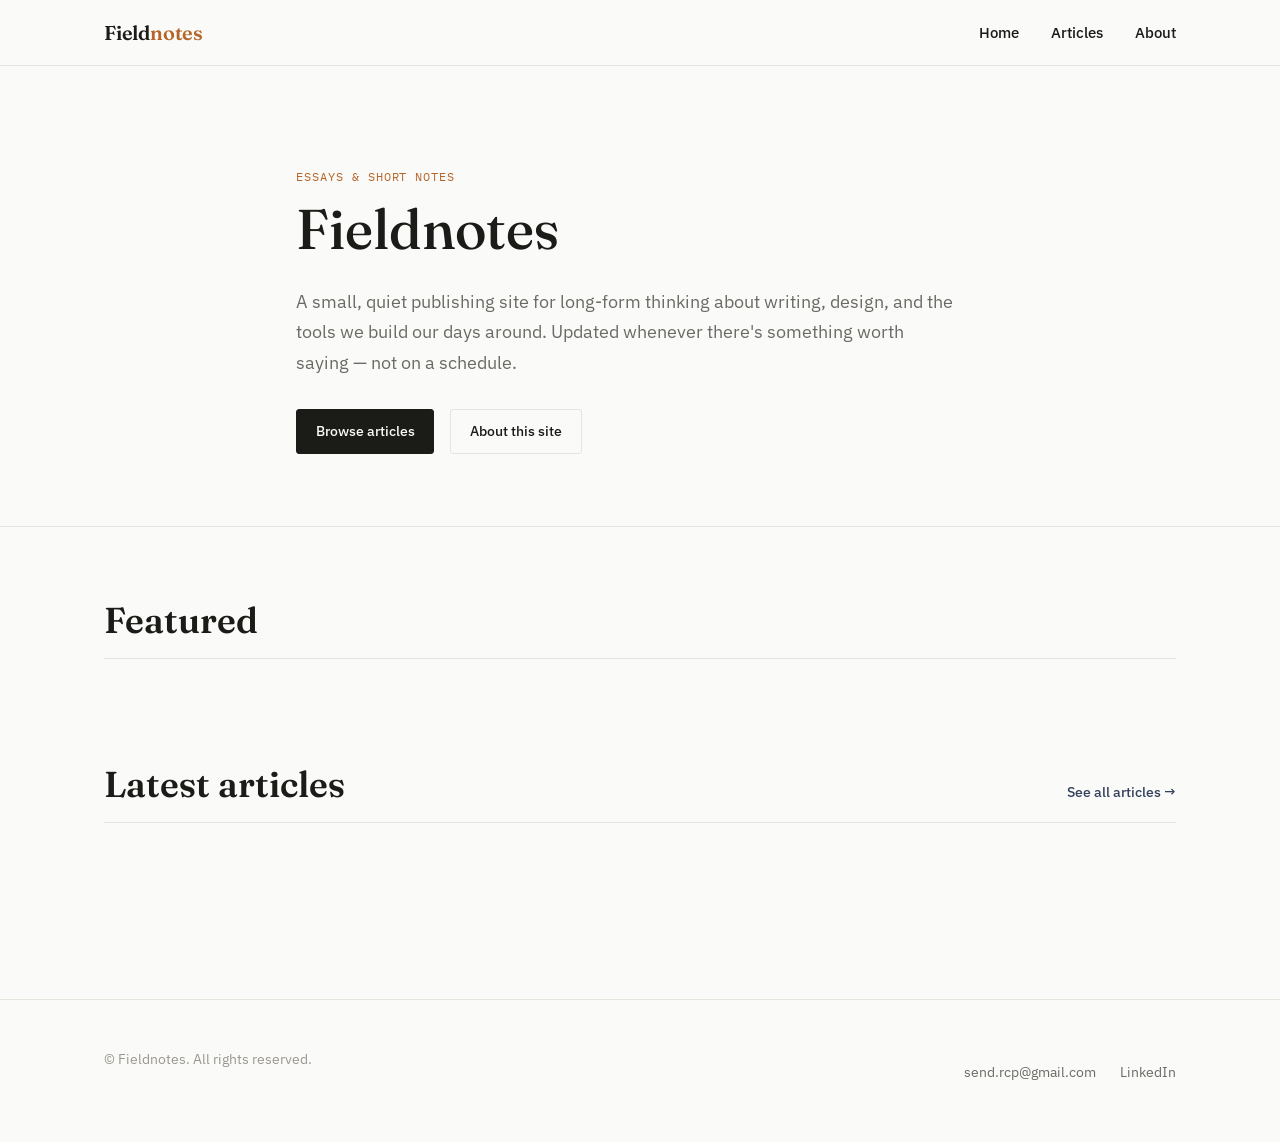
<file: index.html>
<!DOCTYPE html>
<html lang="en">
<head>
  <meta charset="UTF-8">
  <meta name="viewport" content="width=device-width, initial-scale=1.0">
  <title>Field Notes - A Personal Publishing Site</title>
  <meta name="description" content="Fieldnotes is a personal publishing site for thoughtful writing on agriculture, research, technology, and ideas worth exploring.">
  <link rel="icon" href="images/favicon.svg" type="image/svg+xml">

  <!-- Fonts: a characterful serif for display type, a clean sans for body/UI text -->
  <link rel="preconnect" href="https://fonts.googleapis.com">
  <link rel="preconnect" href="https://fonts.gstatic.com" crossorigin>
  <link href="https://fonts.googleapis.com/css2?family=Fraunces:opsz,wght@9..144,500;9..144,600&family=IBM+Plex+Mono:wght@400;500&family=IBM+Plex+Sans:wght@400;500;600&display=swap" rel="stylesheet">

  <link rel="stylesheet" href="css/style.css">
</head>
<body data-page="home">

  <!-- ============ Site header / navigation ============ -->
  <header class="site-header">
    <nav class="nav">
      <a href="index.html" class="nav-brand">Field<span>notes</span></a>

      <button class="nav-toggle" aria-label="Toggle navigation menu" aria-expanded="false">
        <span></span><span></span><span></span>
      </button>

      <ul class="nav-links">
        <li><a href="index.html" data-page="home">Home</a></li>
        <li><a href="articles.html" data-page="articles">Articles</a></li>
        <li><a href="about.html" data-page="about">About</a></li>
      </ul>
    </nav>
  </header>

  <main>

    <!-- ============ Hero ============ -->
    <section class="hero">
      <div class="container hero-inner">
        <span class="eyebrow">Essays &amp; short notes</span>
        <h1>Fieldnotes</h1>
        <p class="lede">
          A small, quiet publishing site for long-form thinking about writing, design,
          and the tools we build our days around. Updated whenever there's something
          worth saying — not on a schedule.
        </p>
        <div class="hero-actions">
          <a href="articles.html" class="btn">Browse articles</a>
          <a href="about.html" class="btn btn-outline">About this site</a>
        </div>
      </div>
    </section>

    <!-- ============ Featured article ============ -->
    <section class="section">
      <div class="container">
        <div class="section-header">
          <h2>Featured</h2>
        </div>
        <div class="featured" id="featured-article">
          <!-- Populated by js/script.js — renderFeaturedArticle() -->
        </div>
      </div>
    </section>

    <!-- ============ Latest articles ============ -->
    <section class="section" style="padding-top: 0;">
      <div class="container">
        <div class="section-header">
          <h2>Latest articles</h2>
          <a href="articles.html" class="see-all-link">See all articles &rarr;</a>
        </div>
        <div class="article-grid" id="latest-articles-grid">
          <!-- Populated by js/script.js — renderLatestArticles() -->
        </div>
      </div>
    </section>

  </main>

  <!-- ============ Footer ============ -->
  <footer class="site-footer">
    <div class="container footer-inner">
      <p class="footer-copy">&copy; <span id="current-year"></span> Fieldnotes. All rights reserved.</p>
      <ul class="footer-links">
        <li><a href="mailto:send.rcp@gmail.com">send.rcp@gmail.com</a></li>
        <li><a href="https://www.linkedin.com/in/realramchandra" target="_blank" rel="noopener">LinkedIn</a></li>
      </ul>
    </div>
  </footer>

  <script src="js/script.js"></script>
</body>
</html>
</file>
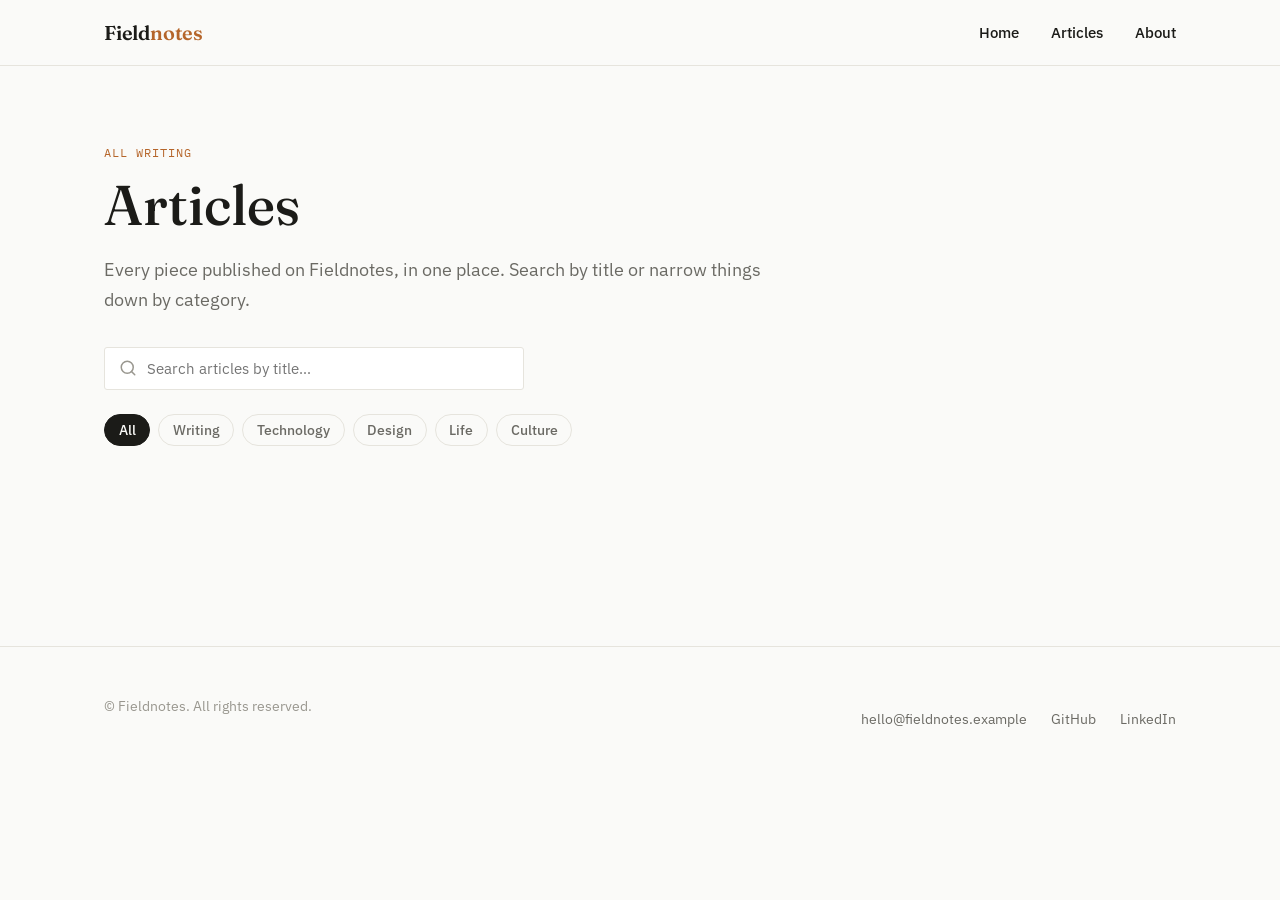
<file: articles.html>
<!DOCTYPE html>
<html lang="en">
<head>
  <meta charset="UTF-8">
  <meta name="viewport" content="width=device-width, initial-scale=1.0">
  <title>Articles — Fieldnotes</title>
  <meta name="description" content="Browse every article published on Fieldnotes, filterable by category and searchable by title.">
  <link rel="icon" href="images/favicon.svg" type="image/svg+xml">

  <link rel="preconnect" href="https://fonts.googleapis.com">
  <link rel="preconnect" href="https://fonts.gstatic.com" crossorigin>
  <link href="https://fonts.googleapis.com/css2?family=Fraunces:opsz,wght@9..144,500;9..144,600&family=IBM+Plex+Mono:wght@400;500&family=IBM+Plex+Sans:wght@400;500;600&display=swap" rel="stylesheet">

  <link rel="stylesheet" href="css/style.css">
</head>
<body data-page="articles">

  <!-- ============ Site header / navigation ============ -->
  <header class="site-header">
    <nav class="nav">
      <a href="index.html" class="nav-brand">Field<span>notes</span></a>

      <button class="nav-toggle" aria-label="Toggle navigation menu" aria-expanded="false">
        <span></span><span></span><span></span>
      </button>

      <ul class="nav-links">
        <li><a href="index.html" data-page="home">Home</a></li>
        <li><a href="articles.html" data-page="articles">Articles</a></li>
        <li><a href="about.html" data-page="about">About</a></li>
      </ul>
    </nav>
  </header>

  <main>

    <!-- ============ Page heading + search + filters ============ -->
    <section class="section" style="padding-bottom: var(--space-4);">
      <div class="container">
        <span class="eyebrow">All writing</span>
        <h1>Articles</h1>
        <p class="lede">Every piece published on Fieldnotes, in one place. Search by title or narrow things down by category.</p>

        <div style="max-width: 420px; margin-top: var(--space-4);">
          <div class="search-bar">
            <svg width="18" height="18" viewBox="0 0 24 24" fill="none" stroke="currentColor" stroke-width="2" stroke-linecap="round" stroke-linejoin="round" aria-hidden="true">
              <circle cx="11" cy="11" r="8"></circle>
              <line x1="21" y1="21" x2="16.65" y2="16.65"></line>
            </svg>
            <input type="text" id="article-search" placeholder="Search articles by title&hellip;" aria-label="Search articles">
          </div>
        </div>

        <!-- Category filters — visual/front-end only, filtering handled in js/script.js -->
        <div class="filter-bar" role="group" aria-label="Filter articles by category">
          <button class="filter-btn active" data-category="all">All</button>
          <button class="filter-btn" data-category="Writing">Writing</button>
          <button class="filter-btn" data-category="Technology">Technology</button>
          <button class="filter-btn" data-category="Design">Design</button>
          <button class="filter-btn" data-category="Life">Life</button>
          <button class="filter-btn" data-category="Culture">Culture</button>
        </div>
      </div>
    </section>

    <!-- ============ Articles grid ============ -->
    <section class="section" style="padding-top: var(--space-3);">
      <div class="container">
        <div class="article-grid" id="articles-grid">
          <!-- Populated by js/script.js — renderArticlesPage() -->
        </div>
        <p class="no-results" id="no-results">No articles match your search. Try a different term or category.</p>
      </div>
    </section>

  </main>

  <!-- ============ Footer ============ -->
  <footer class="site-footer">
    <div class="container footer-inner">
      <p class="footer-copy">&copy; <span id="current-year"></span> Fieldnotes. All rights reserved.</p>
      <ul class="footer-links">
        <li><a href="mailto:hello@fieldnotes.example">hello@fieldnotes.example</a></li>
        <li><a href="https://github.com/yourusername" target="_blank" rel="noopener">GitHub</a></li>
        <li><a href="https://linkedin.com/in/yourusername" target="_blank" rel="noopener">LinkedIn</a></li>
      </ul>
    </div>
  </footer>

  <script src="js/script.js"></script>
</body>
</html>
</file>
<file: css/style.css>
/* ==========================================================================
   Fieldnotes — main stylesheet
   Organized in sections:
   1. Design tokens (CSS variables)
   2. Reset / base
   3. Typography
   4. Layout helpers
   5. Navigation
   6. Buttons & form controls
   7. Hero
   8. Article cards & grids
   9. Article page
   10. About page
   11. Footer
   12. Utilities & responsive tweaks
   ========================================================================== */

/* -----------------------------------------
   1. Design tokens
   All colors, spacing and type sizes live
   here so the whole site can be restyled
   by editing this one block.
----------------------------------------- */
:root {
  /* Colors */
  --color-bg: #fafaf8;
  --color-surface: #ffffff;
  --color-ink: #1b1b18;
  --color-ink-muted: #6b6a64;
  --color-ink-faint: #99978f;
  --color-border: #e6e4dd;
  --color-accent: #33415c;
  --color-accent-soft: #33415c14;
  --color-highlight: #b5652a;

  /* Typography */
  --font-display: "Fraunces", Georgia, "Times New Roman", serif;
  --font-body: "IBM Plex Sans", -apple-system, BlinkMacSystemFont, "Segoe UI", sans-serif;
  --font-mono: "IBM Plex Mono", ui-monospace, SFMono-Regular, Menlo, monospace;

  /* Spacing scale */
  --space-1: 0.5rem;
  --space-2: 1rem;
  --space-3: 1.5rem;
  --space-4: 2rem;
  --space-5: 3rem;
  --space-6: 4.5rem;
  --space-7: 6rem;

  /* Layout */
  --max-width: 1120px;
  --max-width-narrow: 720px;
  --radius: 3px;

  /* Motion */
  --transition-fast: 150ms ease;
  --transition-base: 220ms ease;
}

/* -----------------------------------------
   2. Reset / base
----------------------------------------- */
*,
*::before,
*::after {
  box-sizing: border-box;
}

html {
  scroll-behavior: smooth;
}

body {
  margin: 0;
  background-color: var(--color-bg);
  color: var(--color-ink);
  font-family: var(--font-body);
  font-size: 1rem;
  line-height: 1.65;
  -webkit-font-smoothing: antialiased;
}

img {
  max-width: 100%;
  display: block;
  height: auto;
}

a {
  color: inherit;
  text-decoration: none;
}

ul,
ol {
  padding-left: 1.25em;
}

button {
  font-family: inherit;
  cursor: pointer;
}

/* Respect reduced motion preferences */
@media (prefers-reduced-motion: reduce) {
  html {
    scroll-behavior: auto;
  }
  *,
  *::before,
  *::after {
    animation-duration: 0.001ms !important;
    animation-iteration-count: 1 !important;
    transition-duration: 0.001ms !important;
  }
}

/* Visible keyboard focus for accessibility */
a:focus-visible,
button:focus-visible,
input:focus-visible {
  outline: 2px solid var(--color-accent);
  outline-offset: 3px;
}

/* -----------------------------------------
   3. Typography
----------------------------------------- */
h1,
h2,
h3,
h4 {
  font-family: var(--font-display);
  font-weight: 600;
  line-height: 1.2;
  margin: 0 0 var(--space-2);
  color: var(--color-ink);
}

h1 {
  font-size: clamp(2.25rem, 5vw, 3.5rem);
  font-weight: 500;
}

h2 {
  font-size: clamp(1.75rem, 3.5vw, 2.25rem);
}

h3 {
  font-size: 1.35rem;
}

p {
  margin: 0 0 var(--space-3);
}

.eyebrow {
  display: inline-block;
  font-family: var(--font-mono);
  font-size: 0.75rem;
  letter-spacing: 0.08em;
  text-transform: uppercase;
  color: var(--color-highlight);
  margin-bottom: var(--space-1);
}

.lede {
  font-size: 1.15rem;
  color: var(--color-ink-muted);
  max-width: 60ch;
}

/* -----------------------------------------
   4. Layout helpers
----------------------------------------- */
.container {
  width: 100%;
  max-width: var(--max-width);
  margin-inline: auto;
  padding-inline: var(--space-3);
}

.container-narrow {
  width: 100%;
  max-width: var(--max-width-narrow);
  margin-inline: auto;
  padding-inline: var(--space-3);
}

.section {
  padding-block: var(--space-6);
}

.section-header {
  display: flex;
  align-items: baseline;
  justify-content: space-between;
  gap: var(--space-2);
  margin-bottom: var(--space-4);
  border-bottom: 1px solid var(--color-border);
  padding-bottom: var(--space-2);
}

.section-header h2 {
  margin-bottom: 0;
}

.see-all-link {
  font-size: 0.9rem;
  font-weight: 500;
  color: var(--color-accent);
  white-space: nowrap;
  border-bottom: 1px solid transparent;
  transition: border-color var(--transition-fast);
}

.see-all-link:hover {
  border-color: currentColor;
}

/* -----------------------------------------
   5. Navigation
----------------------------------------- */
.site-header {
  position: sticky;
  top: 0;
  z-index: 100;
  background-color: rgba(250, 250, 248, 0.92);
  backdrop-filter: saturate(120%) blur(6px);
  border-bottom: 1px solid var(--color-border);
}

.nav {
  max-width: var(--max-width);
  margin-inline: auto;
  padding: var(--space-2) var(--space-3);
  display: flex;
  align-items: center;
  justify-content: space-between;
}

.nav-brand {
  font-family: var(--font-display);
  font-size: 1.25rem;
  font-weight: 600;
  letter-spacing: -0.01em;
}

.nav-brand span {
  color: var(--color-highlight);
}

.nav-links {
  display: flex;
  gap: var(--space-4);
  list-style: none;
  margin: 0;
  padding: 0;
}

.nav-links a {
  position: relative;
  font-size: 0.95rem;
  font-weight: 500;
  padding-bottom: 4px;
}

.nav-links a::after {
  content: "";
  position: absolute;
  left: 0;
  bottom: 0;
  width: 0;
  height: 1px;
  background-color: var(--color-accent);
  transition: width var(--transition-base);
}

.nav-links a:hover::after,
.nav-links a.active::after {
  width: 100%;
}

.nav-links a.active {
  color: var(--color-accent);
}

.nav-toggle {
  display: none;
  flex-direction: column;
  justify-content: center;
  gap: 5px;
  width: 32px;
  height: 32px;
  background: none;
  border: none;
  padding: 0;
}

.nav-toggle span {
  display: block;
  height: 2px;
  width: 100%;
  background-color: var(--color-ink);
  transition: transform var(--transition-base), opacity var(--transition-base);
}

.nav-toggle[aria-expanded="true"] span:nth-child(1) {
  transform: translateY(7px) rotate(45deg);
}

.nav-toggle[aria-expanded="true"] span:nth-child(2) {
  opacity: 0;
}

.nav-toggle[aria-expanded="true"] span:nth-child(3) {
  transform: translateY(-7px) rotate(-45deg);
}

/* -----------------------------------------
   6. Buttons & form controls
----------------------------------------- */
.btn {
  display: inline-flex;
  align-items: center;
  gap: 0.4em;
  font-size: 0.9rem;
  font-weight: 500;
  padding: 0.65em 1.3em;
  border-radius: var(--radius);
  border: 1px solid var(--color-ink);
  background-color: var(--color-ink);
  color: var(--color-bg);
  transition: background-color var(--transition-fast), color var(--transition-fast), border-color var(--transition-fast);
}

.btn:hover {
  background-color: transparent;
  color: var(--color-ink);
}

.btn-outline {
  background-color: transparent;
  color: var(--color-ink);
  border-color: var(--color-border);
}

.btn-outline:hover {
  border-color: var(--color-ink);
}

.btn-text {
  display: inline-flex;
  align-items: center;
  gap: 0.35em;
  font-size: 0.9rem;
  font-weight: 600;
  color: var(--color-accent);
  border-bottom: 1px solid transparent;
  padding: 0;
}

.btn-text:hover {
  border-color: currentColor;
}

.search-bar {
  display: flex;
  align-items: center;
  gap: var(--space-1);
  border: 1px solid var(--color-border);
  border-radius: var(--radius);
  background-color: var(--color-surface);
  padding: 0.6em 0.9em;
  transition: border-color var(--transition-fast);
}

.search-bar:focus-within {
  border-color: var(--color-accent);
}

.search-bar input {
  flex: 1;
  border: none;
  outline: none;
  background: transparent;
  font-family: inherit;
  font-size: 0.95rem;
  color: var(--color-ink);
}

.search-bar svg {
  flex-shrink: 0;
  color: var(--color-ink-faint);
}

.filter-bar {
  display: flex;
  flex-wrap: wrap;
  gap: var(--space-1);
  margin-top: var(--space-3);
}

.filter-btn {
  font-size: 0.85rem;
  font-weight: 500;
  padding: 0.45em 1em;
  border-radius: 999px;
  border: 1px solid var(--color-border);
  background-color: transparent;
  color: var(--color-ink-muted);
  transition: background-color var(--transition-fast), color var(--transition-fast), border-color var(--transition-fast);
}

.filter-btn:hover {
  border-color: var(--color-ink);
  color: var(--color-ink);
}

.filter-btn.active {
  background-color: var(--color-ink);
  border-color: var(--color-ink);
  color: var(--color-bg);
}

/* -----------------------------------------
   7. Hero
----------------------------------------- */
.hero {
  padding-block: var(--space-7) var(--space-6);
  border-bottom: 1px solid var(--color-border);
}

.hero-inner {
  max-width: 46rem;
}

.hero h1 {
  margin-bottom: var(--space-3);
}

.hero-actions {
  display: flex;
  gap: var(--space-2);
  margin-top: var(--space-4);
}

/* Featured article */
.featured {
  display: grid;
  grid-template-columns: 1fr;
  gap: var(--space-4);
  align-items: center;
}

.featured-image {
  border: 1px solid var(--color-border);
  overflow: hidden;
}

.featured-meta {
  display: flex;
  gap: var(--space-2);
  font-size: 0.85rem;
  color: var(--color-ink-muted);
  margin-bottom: var(--space-1);
}

.featured h3 {
  font-size: clamp(1.5rem, 3vw, 2rem);
  margin-bottom: var(--space-2);
}

@media (min-width: 800px) {
  .featured {
    grid-template-columns: 1.1fr 1fr;
  }
}

/* -----------------------------------------
   8. Article cards & grids
----------------------------------------- */
.article-grid {
  display: grid;
  grid-template-columns: 1fr;
  gap: var(--space-4);
}

@media (min-width: 640px) {
  .article-grid {
    grid-template-columns: repeat(2, 1fr);
  }
}

@media (min-width: 980px) {
  .article-grid {
    grid-template-columns: repeat(3, 1fr);
  }
}

.article-card {
  display: flex;
  flex-direction: column;
  background-color: var(--color-surface);
  border: 1px solid var(--color-border);
  border-radius: var(--radius);
  overflow: hidden;
  transition: transform var(--transition-base), box-shadow var(--transition-base), border-color var(--transition-base);
}

.article-card:hover {
  transform: translateY(-3px);
  border-color: var(--color-ink-faint);
  box-shadow: 0 10px 24px -18px rgba(27, 27, 24, 0.35);
}

.article-card-image {
  aspect-ratio: 3 / 2;
  overflow: hidden;
  border-bottom: 1px solid var(--color-border);
}

.article-card-image img {
  width: 100%;
  height: 100%;
  object-fit: cover;
  transition: transform var(--transition-base);
}

.article-card:hover .article-card-image img {
  transform: scale(1.03);
}

.article-card-body {
  padding: var(--space-3);
  display: flex;
  flex-direction: column;
  flex: 1;
}

.article-card-category {
  font-family: var(--font-mono);
  font-size: 0.7rem;
  letter-spacing: 0.06em;
  text-transform: uppercase;
  color: var(--color-highlight);
  margin-bottom: var(--space-1);
}

.article-card h3 {
  font-size: 1.2rem;
  margin-bottom: var(--space-1);
}

.article-card p {
  color: var(--color-ink-muted);
  font-size: 0.95rem;
  margin-bottom: var(--space-2);
  flex: 1;
}

.article-card-meta {
  display: flex;
  align-items: center;
  gap: var(--space-1);
  font-size: 0.8rem;
  color: var(--color-ink-faint);
  margin-bottom: var(--space-2);
}

.article-card-meta .dot {
  width: 3px;
  height: 3px;
  border-radius: 50%;
  background-color: var(--color-ink-faint);
}

/* -----------------------------------------
   9. Article page
----------------------------------------- */
.article-header {
  padding-block: var(--space-6) var(--space-4);
  border-bottom: 1px solid var(--color-border);
}

.article-header .eyebrow {
  margin-bottom: var(--space-2);
}

.article-header h1 {
  max-width: 22ch;
}

.article-byline {
  display: flex;
  flex-wrap: wrap;
  align-items: center;
  gap: var(--space-1) var(--space-2);
  font-size: 0.9rem;
  color: var(--color-ink-muted);
  margin-top: var(--space-3);
}

.article-byline .dot {
  width: 3px;
  height: 3px;
  border-radius: 50%;
  background-color: var(--color-ink-faint);
}

.article-cover {
  margin-block: var(--space-5);
  border: 1px solid var(--color-border);
  overflow: hidden;
}

.article-body {
  max-width: var(--max-width-narrow);
  margin-inline: auto;
  padding-inline: var(--space-3);
  font-size: 1.08rem;
  line-height: 1.75;
}

.article-body h2 {
  margin-top: var(--space-5);
}

.article-body h3 {
  margin-top: var(--space-4);
}

/* Drop cap on the article's first paragraph — the page's signature detail */
.article-body p.lead::first-letter {
  font-family: var(--font-display);
  font-size: 3.4em;
  font-weight: 600;
  float: left;
  line-height: 0.85;
  margin: 0.05em 0.08em 0 0;
  color: var(--color-accent);
}

.article-body blockquote {
  margin: var(--space-4) 0;
  padding-left: var(--space-3);
  border-left: 2px solid var(--color-highlight);
  font-family: var(--font-display);
  font-size: 1.25rem;
  font-style: italic;
  color: var(--color-ink);
}

.article-body ul,
.article-body ol {
  margin-bottom: var(--space-3);
  padding-left: 1.4em;
}

.article-body li {
  margin-bottom: 0.4em;
}

.article-body img {
  border: 1px solid var(--color-border);
  margin-block: var(--space-4);
}

.article-body figcaption {
  font-size: 0.85rem;
  color: var(--color-ink-faint);
  text-align: center;
  margin-top: -1.2rem;
  margin-bottom: var(--space-4);
}

.article-body pre {
  background-color: var(--color-ink);
  color: #f1efe8;
  padding: var(--space-3);
  border-radius: var(--radius);
  overflow-x: auto;
  font-family: var(--font-mono);
  font-size: 0.88rem;
  line-height: 1.6;
  margin-block: var(--space-4);
}

.article-body code {
  font-family: var(--font-mono);
  font-size: 0.9em;
  background-color: var(--color-accent-soft);
  padding: 0.15em 0.4em;
  border-radius: 3px;
}

.article-body pre code {
  background: none;
  padding: 0;
}

.article-nav {
  max-width: var(--max-width-narrow);
  margin: var(--space-6) auto 0;
  padding-inline: var(--space-3);
  display: grid;
  grid-template-columns: 1fr 1fr;
  gap: var(--space-2);
  border-top: 1px solid var(--color-border);
  padding-top: var(--space-4);
}

.article-nav-link {
  display: flex;
  flex-direction: column;
  gap: 0.35em;
  padding: var(--space-2);
  border: 1px solid var(--color-border);
  border-radius: var(--radius);
  transition: border-color var(--transition-fast), background-color var(--transition-fast);
}

.article-nav-link:hover {
  border-color: var(--color-ink);
  background-color: var(--color-surface);
}

.article-nav-link.next {
  text-align: right;
  align-items: flex-end;
}

.article-nav-label {
  font-family: var(--font-mono);
  font-size: 0.7rem;
  letter-spacing: 0.06em;
  text-transform: uppercase;
  color: var(--color-ink-faint);
}

.article-nav-title {
  font-family: var(--font-display);
  font-size: 1.05rem;
}

/* -----------------------------------------
   10. About page
----------------------------------------- */
.about-hero {
  display: grid;
  grid-template-columns: 1fr;
  gap: var(--space-4);
  align-items: start;
  padding-block: var(--space-6);
}

.about-photo {
  width: 100%;
  max-width: 220px;
  border-radius: 50%;
  overflow: hidden;
  border: 1px solid var(--color-border);
}

@media (min-width: 720px) {
  .about-hero {
    grid-template-columns: 220px 1fr;
    align-items: center;
  }
}

.about-section {
  padding-block: var(--space-5);
  border-top: 1px solid var(--color-border);
}

.about-section h2 {
  margin-bottom: var(--space-3);
}

.interest-list {
  display: flex;
  flex-wrap: wrap;
  gap: var(--space-1);
  list-style: none;
  padding: 0;
  margin: 0;
}

.interest-list li {
  font-size: 0.85rem;
  font-weight: 500;
  padding: 0.45em 1em;
  border: 1px solid var(--color-border);
  border-radius: 999px;
  color: var(--color-ink-muted);
}

.contact-list {
  list-style: none;
  padding: 0;
  margin: 0;
  display: flex;
  flex-direction: column;
  gap: var(--space-2);
}

.contact-list a {
  display: inline-flex;
  align-items: center;
  gap: 0.5em;
  font-size: 1rem;
  font-weight: 500;
  border-bottom: 1px solid var(--color-border);
  padding-bottom: 0.2em;
  transition: border-color var(--transition-fast), color var(--transition-fast);
}

.contact-list a:hover {
  color: var(--color-accent);
  border-color: var(--color-accent);
}

/* -----------------------------------------
   11. Footer
----------------------------------------- */
.site-footer {
  border-top: 1px solid var(--color-border);
  padding-block: var(--space-5);
  margin-top: var(--space-6);
}

.footer-inner {
  display: flex;
  flex-wrap: wrap;
  justify-content: space-between;
  align-items: center;
  gap: var(--space-3);
}

.footer-copy {
  font-size: 0.85rem;
  color: var(--color-ink-faint);
}

.footer-links {
  display: flex;
  gap: var(--space-3);
  list-style: none;
  padding: 0;
  margin: 0;
}

.footer-links a {
  font-size: 0.85rem;
  color: var(--color-ink-muted);
  transition: color var(--transition-fast);
}

.footer-links a:hover {
  color: var(--color-accent);
}

/* -----------------------------------------
   12. Utilities & responsive tweaks
----------------------------------------- */
.text-center {
  text-align: center;
}

.no-results {
  display: none;
  padding-block: var(--space-5);
  text-align: center;
  color: var(--color-ink-muted);
}

.no-results.visible {
  display: block;
}

@media (max-width: 720px) {
  .nav-toggle {
    display: flex;
  }

  .nav-links {
    position: absolute;
    top: 100%;
    left: 0;
    right: 0;
    flex-direction: column;
    gap: 0;
    background-color: var(--color-bg);
    border-bottom: 1px solid var(--color-border);
    max-height: 0;
    overflow: hidden;
    transition: max-height var(--transition-base);
  }

  .nav-links.open {
    max-height: 260px;
  }

  .nav-links li {
    border-top: 1px solid var(--color-border);
  }

  .nav-links a {
    display: block;
    padding: var(--space-2) var(--space-3);
  }

  .nav-links a::after {
    display: none;
  }

  .article-nav {
    grid-template-columns: 1fr;
  }

  .article-nav-link.next {
    text-align: left;
    align-items: flex-start;
  }
}
</file>
